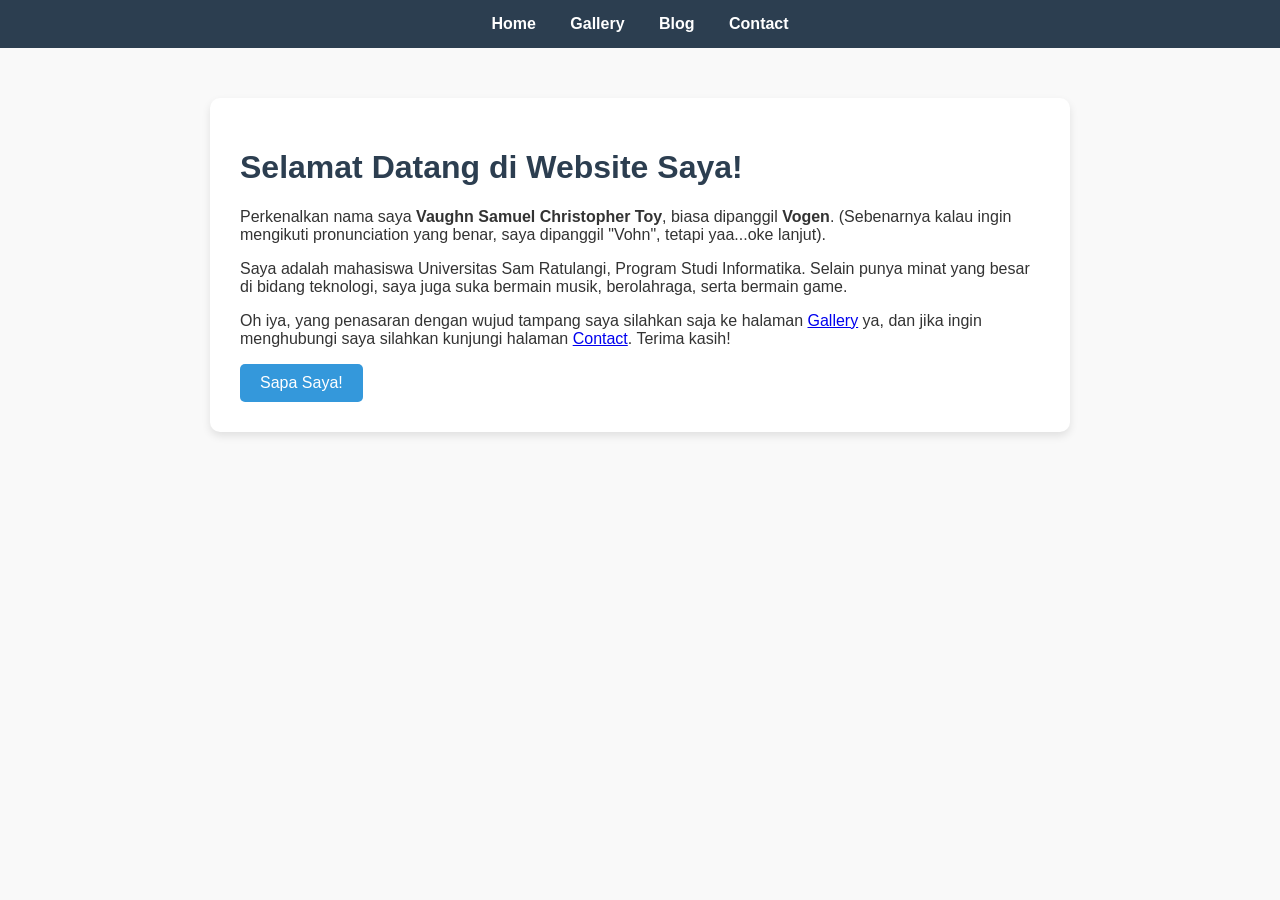
<file: index.html>
<html>
<head>
    <title>Home - Vaughn Samuel</title>
    <link rel="stylesheet" href="style.css">
</head>
<body>
    <nav>
        <a href="index.html">Home</a>
        <a href="gallery.html">Gallery</a>
        <a href="blog.html">Blog</a>
        <a href="contact.html">Contact</a>
    </nav>

    <div class="container">
        <h1>Selamat Datang di Website Saya!</h1>
        <p>Perkenalkan nama saya <strong>Vaughn Samuel Christopher Toy</strong>, biasa dipanggil <strong>Vogen</strong>. (Sebenarnya kalau ingin mengikuti pronunciation yang benar, saya dipanggil "Vohn", tetapi yaa...oke lanjut).</p>
        
        <p>Saya adalah mahasiswa Universitas Sam Ratulangi, Program Studi Informatika. Selain punya minat yang besar di bidang teknologi, saya juga suka bermain musik, berolahraga, serta bermain game.</p>
        
        <p>Oh iya, yang penasaran dengan wujud tampang saya silahkan saja ke halaman <a href="gallery.html">Gallery</a> ya, dan jika ingin menghubungi saya silahkan kunjungi halaman <a href="contact.html">Contact</a>. Terima kasih!</p>
        
        <button id="btnSapa">Sapa Saya!</button>
    </div>

    <script src="script.js"></script>
</body>
</html>
</file>
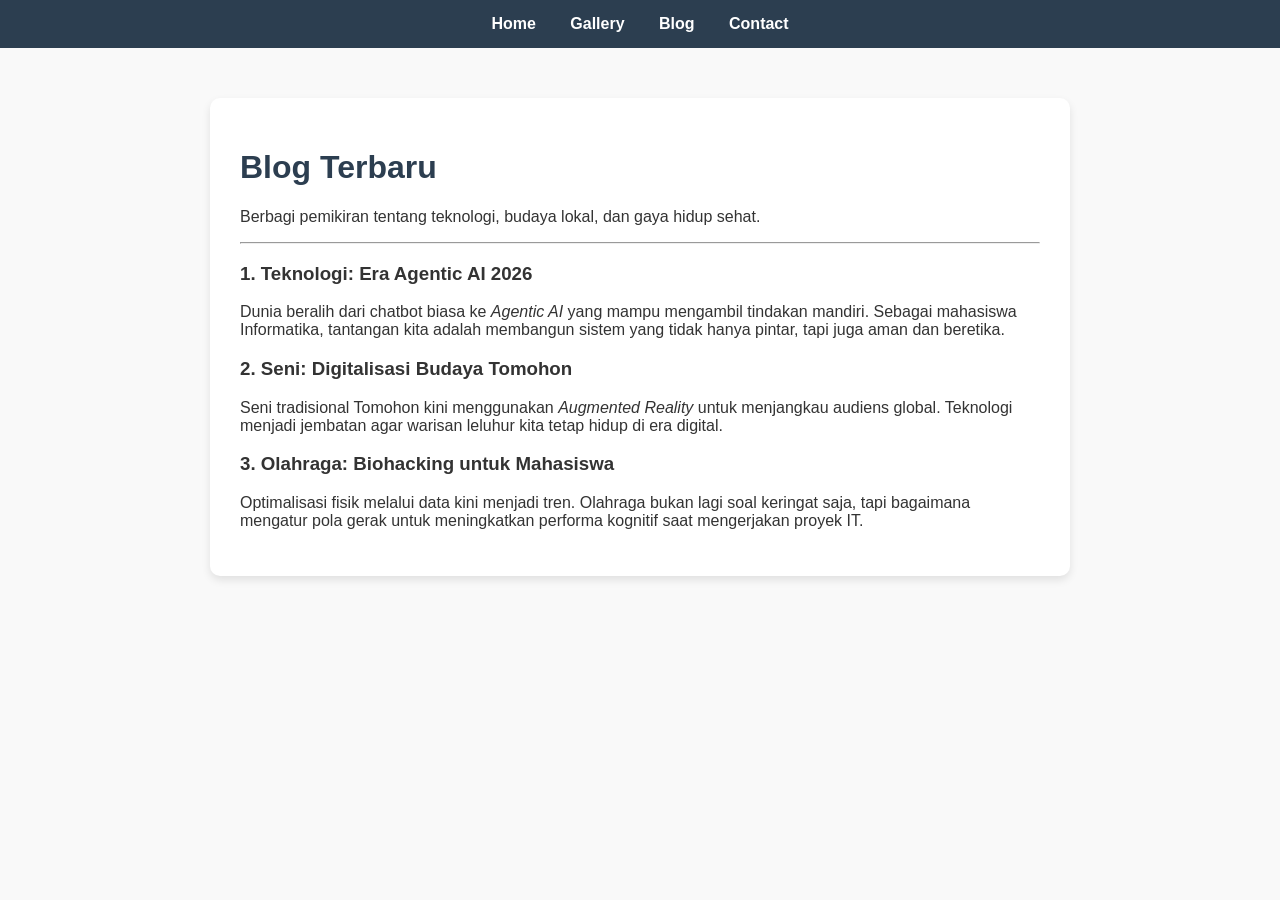
<file: blog.html>
<html>
<head>
    <title>Blog - Vaughn Samuel</title>
    <link rel="stylesheet" href="style.css">
</head>
<body>
    <nav>
        <a href="index.html">Home</a>
        <a href="gallery.html">Gallery</a>
        <a href="blog.html">Blog</a>
        <a href="contact.html">Contact</a>
    </nav>

    <div class="container">
        <h1>Blog Terbaru</h1>
        <p>Berbagi pemikiran tentang teknologi, budaya lokal, dan gaya hidup sehat.</p>
        <hr>

        <div class="post">
            <h3>1. Teknologi: Era Agentic AI 2026</h3>
            <p>Dunia beralih dari chatbot biasa ke <em>Agentic AI</em> yang mampu mengambil tindakan mandiri. Sebagai mahasiswa Informatika, tantangan kita adalah membangun sistem yang tidak hanya pintar, tapi juga aman dan beretika.</p>
        </div>

        <div class="post">
            <h3>2. Seni: Digitalisasi Budaya Tomohon</h3>
            <p>Seni tradisional Tomohon kini menggunakan <em>Augmented Reality</em> untuk menjangkau audiens global. Teknologi menjadi jembatan agar warisan leluhur kita tetap hidup di era digital.</p>
        </div>

        <div class="post">
            <h3>3. Olahraga: Biohacking untuk Mahasiswa</h3>
            <p>Optimalisasi fisik melalui data kini menjadi tren. Olahraga bukan lagi soal keringat saja, tapi bagaimana mengatur pola gerak untuk meningkatkan performa kognitif saat mengerjakan proyek IT.</p>
        </div>
    </div>

    <script src="script.js"></script>
</body>
</html>
</file>
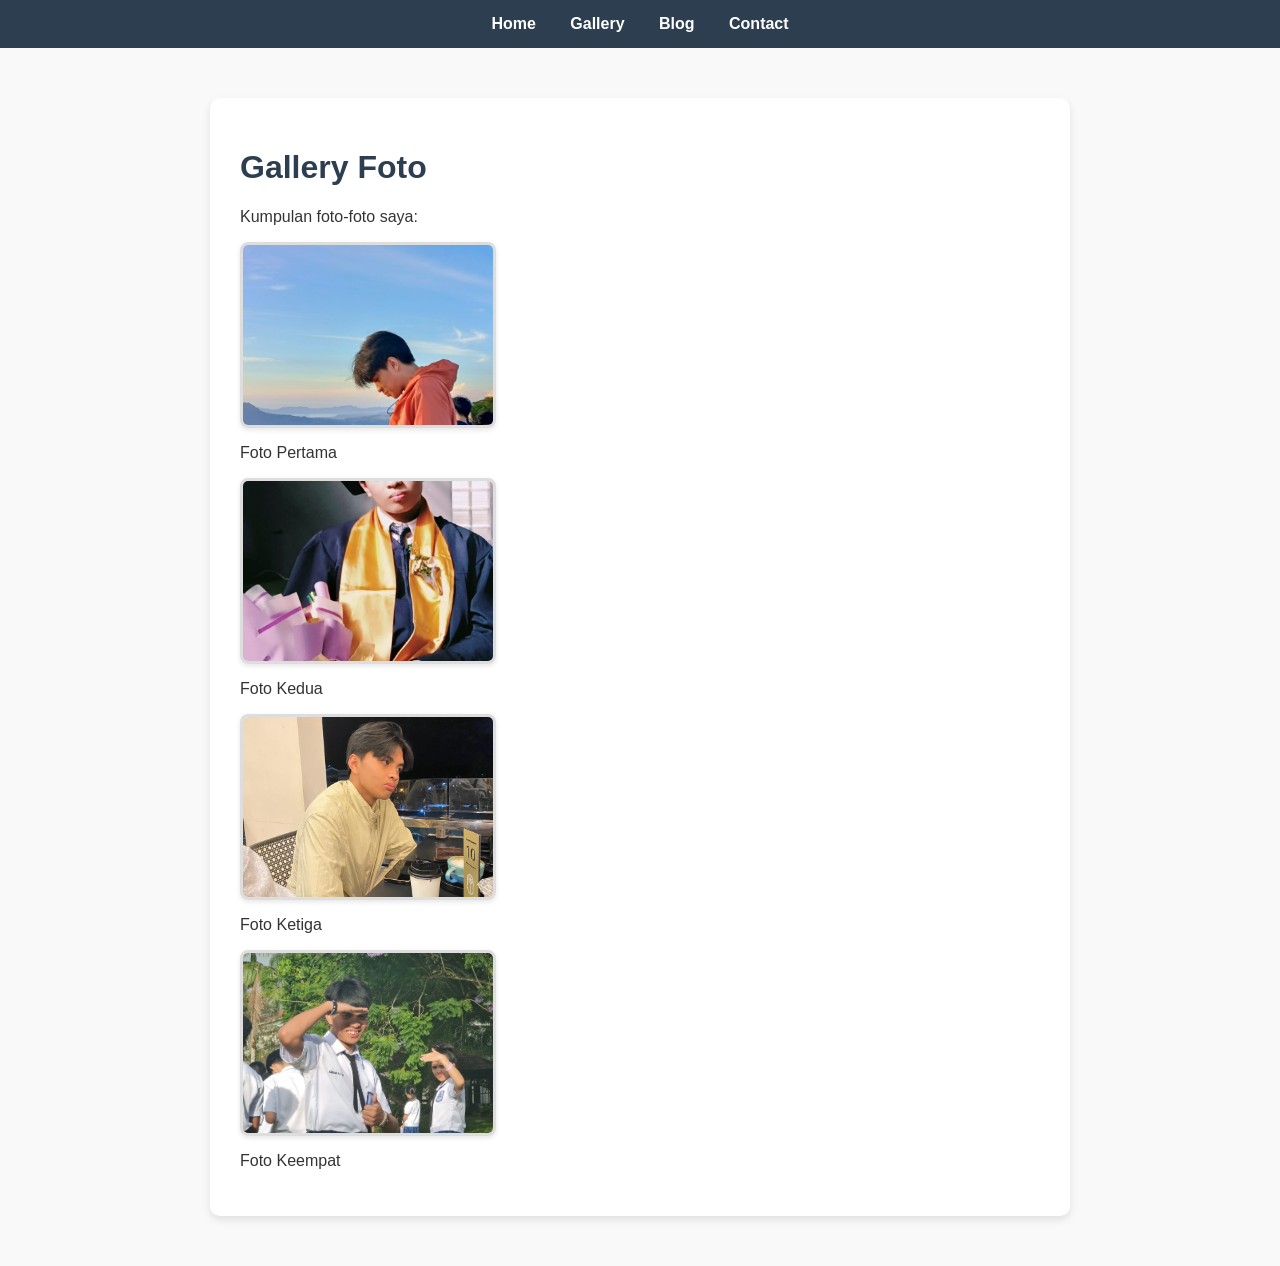
<file: gallery.html>
<html>
<head>
    <title>Gallery - Vaughn Samuel</title>
    <link rel="stylesheet" href="style.css">
</head>
<body>
    <nav>
        <a href="index.html">Home</a>
        <a href="gallery.html">Gallery</a>
        <a href="blog.html">Blog</a>
        <a href="contact.html">Contact</a>
    </nav>

    <div class="container">
        <h1>Gallery Foto</h1>
        <p>Kumpulan foto-foto saya:</p>
        
        <div class="gallery-container">
            <div class="gallery-item">
                <img src="foto1.jpeg" alt="Foto Pertama">
                <p>Foto Pertama</p>
            </div>
            <div class="gallery-item">
                <img src="foto2.jpeg" alt="Foto Kedua">
                <p>Foto Kedua</p>
            </div>
            <div class="gallery-item">
                <img src="foto3.jpeg" alt="Foto Ketiga">
                <p>Foto Ketiga</p>
            </div>
            <div class="gallery-item">
                <img src="foto4.jpeg" alt="Foto Keempat">
                <p>Foto Keempat</p>
            </div>
        </div>
    </div>

    <script src="script.js"></script>
</body>
</html>
</file>
<file: style.css>
/* Mengatur font dan warna latar belakang */
body {
    font-family: 'Segoe UI', Tahoma, Geneva, Verdana, sans-serif;
    margin: 0;
    padding: 0;
    background-color: #f9f9f9;
    color: #333;
}

/* Navigasi simpel */
nav {
    background-color: #2c3e50;
    padding: 15px;
    text-align: center;
}

nav a {
    color: white;
    text-decoration: none;
    margin: 0 15px;
    font-weight: bold;
}

nav a:hover {
    color: #3498db;
}

/* Kotak konten */
.container {
    max-width: 800px;
    margin: 50px auto;
    background: white;
    padding: 30px;
    border-radius: 10px;
    box-shadow: 0 4px 8px rgba(0,0,0,0.1);
}

h1 {
    color: #2c3e50;
}

/* Update di style.css */
.gallery-item img {
    /* Mengatur lebar foto secara konsisten */
    width: 250px; 
    
    /* Mengatur tinggi agar sama rata */
    height: 180px; 
    
    /* PENTING: Menjaga proporsi agar tidak gepeng/pecah */
    object-fit: cover; 
    
    /* Opsional: Memberi variasi tampilan */
    border-radius: 8px;
    border: 3px solid #ddd;
    box-shadow: 0 2px 5px rgba(0,0,0,0.1);
    
    /* Efek transisi saat kursor diarahkan ke foto */
    transition: transform 0.3s ease; 
}

/* Efek saat foto diarahkan kursor */
.gallery-item img:hover {
    transform: scale(1.05); /* Memperbesar sedikit */
    border-color: #3498db; /* Mengubah warna pinggiran */
}

/* Gaya Tombol */
button {
    background-color: #3498db;
    color: white;
    border: none;
    padding: 10px 20px;
    border-radius: 5px;
    cursor: pointer;
    font-size: 16px;
}

button:hover {
    background-color: #2980b9;
}
</file>
